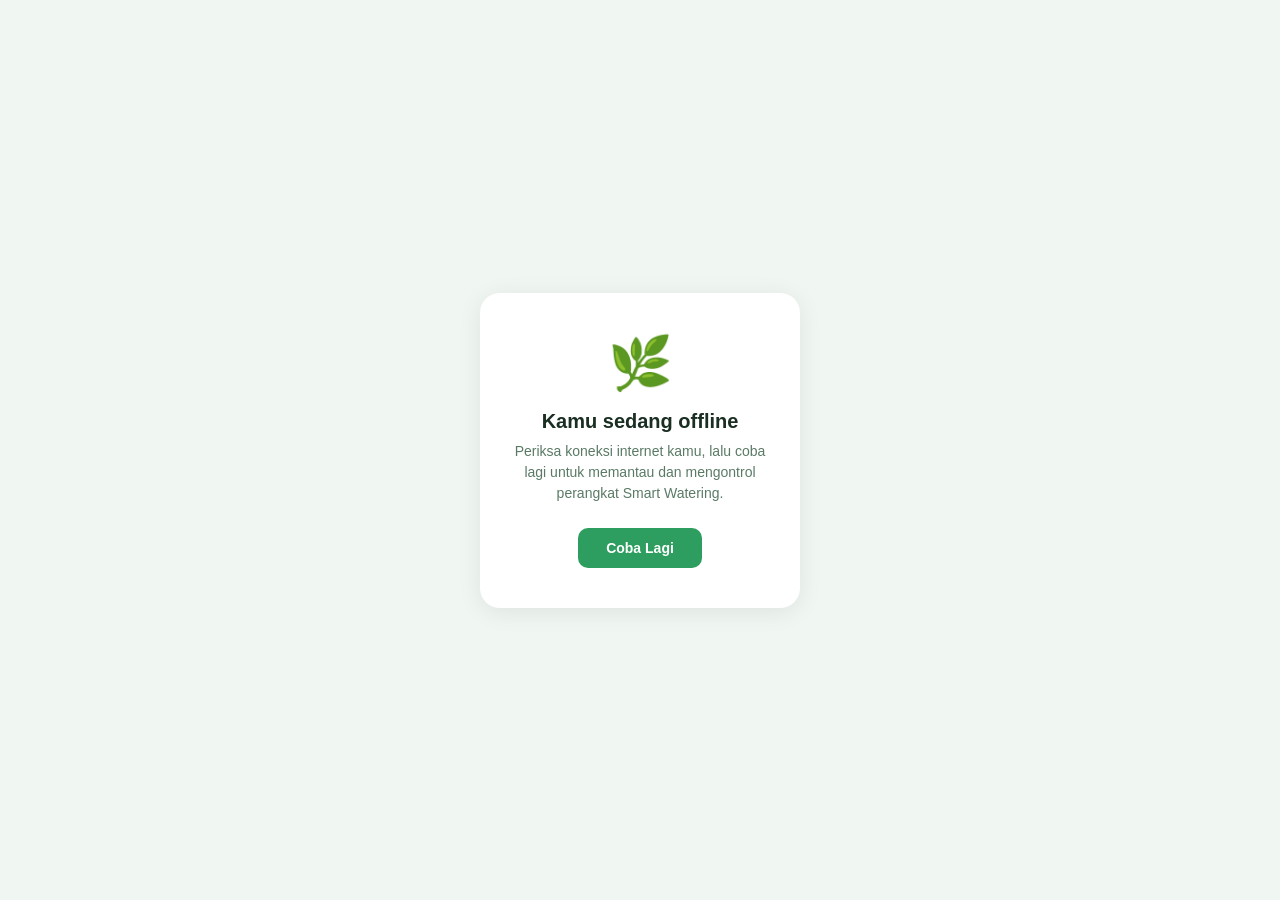
<file: public/offline.html>
<!DOCTYPE html>
<html lang="id">
<head>
  <meta charset="UTF-8" />
  <meta name="viewport" content="width=device-width, initial-scale=1.0" />
  <title>Offline - Smart Watering</title>
  <style>
    *, *::before, *::after { box-sizing: border-box; margin: 0; padding: 0; }
    body {
      font-family: -apple-system, BlinkMacSystemFont, 'Segoe UI', sans-serif;
      background: #f0f7f3;
      min-height: 100dvh;
      display: flex;
      flex-direction: column;
      align-items: center;
      justify-content: center;
      padding: 24px;
      color: #1a2e22;
    }
    .box {
      background: #fff;
      border-radius: 20px;
      padding: 40px 28px;
      text-align: center;
      box-shadow: 0 4px 24px rgba(0,0,0,0.08);
      max-width: 320px;
      width: 100%;
    }
    .icon { font-size: 52px; margin-bottom: 16px; }
    h1 { font-size: 20px; font-weight: 800; margin-bottom: 8px; }
    p  { font-size: 14px; color: #5a7a66; line-height: 1.5; margin-bottom: 24px; }
    a {
      display: inline-block;
      background: #2d9e5f;
      color: #fff;
      text-decoration: none;
      font-size: 14px;
      font-weight: 700;
      padding: 12px 28px;
      border-radius: 10px;
      transition: background 150ms;
    }
    a:hover { background: #1a6b3a; }
  </style>
</head>
<body>
  <div class="box">
    <div class="icon">🌿</div>
    <h1>Kamu sedang offline</h1>
    <p>Periksa koneksi internet kamu, lalu coba lagi untuk memantau dan mengontrol perangkat Smart Watering.</p>
    <a href="/">Coba Lagi</a>
  </div>
</body>
</html>
</file>
